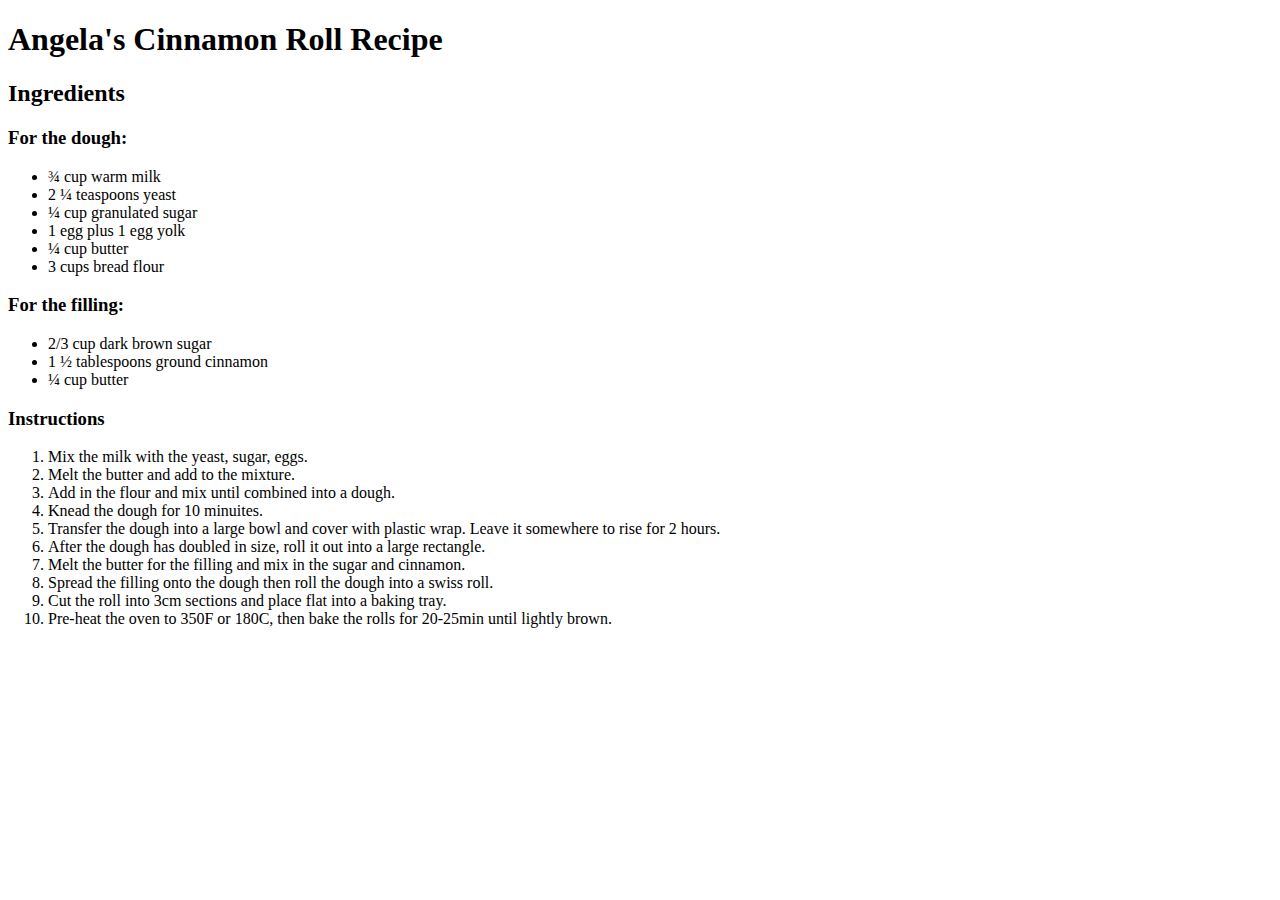
<file: 001 3.0-List-Elements/3.0 List Elements/index.html>
<!DOCTYPE html>
<html lang="en">
<head>
    <meta charset="UTF-8">
    <meta name="viewport" content="width=device-width, initial-scale=1.0">
    <title>Document</title>
</head>
<body>
    

<h1>
Angela's Cinnamon Roll Recipe
</h1>

<h2>
Ingredients
</h2>


<h3>For the dough:</h3>

<ul>
<li>¾ cup warm milk</li>
<li>2 ¼ teaspoons yeast </li>
<li>¼ cup granulated sugar </li>
<li>1 egg plus 1 egg yolk </li>
<li>¼ cup butter </li>
<li>3 cups bread flour </li>
</ul>

<h3>For the filling:</h3>
<ul>
<li>2/3 cup dark brown sugar </li>
<li>1 ½ tablespoons ground cinnamon</li>
<li>¼ cup butter</li>
</ul>

<h3>Instructions</h3>

<ol>
<li>Mix the milk with the yeast, sugar, eggs.</li>
<li>Melt the butter and add to the mixture.</li>
<li>Add in the flour and mix until combined into a dough.</li>
<li>Knead the dough for 10 minuites. </li>
<li>Transfer the dough into a large bowl and cover with plastic wrap. Leave it somewhere to rise for 2 hours.</li>
<li>After the dough has doubled in size, roll it out into a large rectangle. </li>
<li>Melt the butter for the filling and mix in the sugar and cinnamon.</li>
<li>Spread the filling onto the dough then roll the dough into a swiss roll. </li>
<li>Cut the roll into 3cm sections and place flat into a baking tray.</li>
<li>Pre-heat the oven to 350F or 180C, then bake the rolls for 20-25min until lightly brown.</li>
</ol>

</body>

</html>
</file>
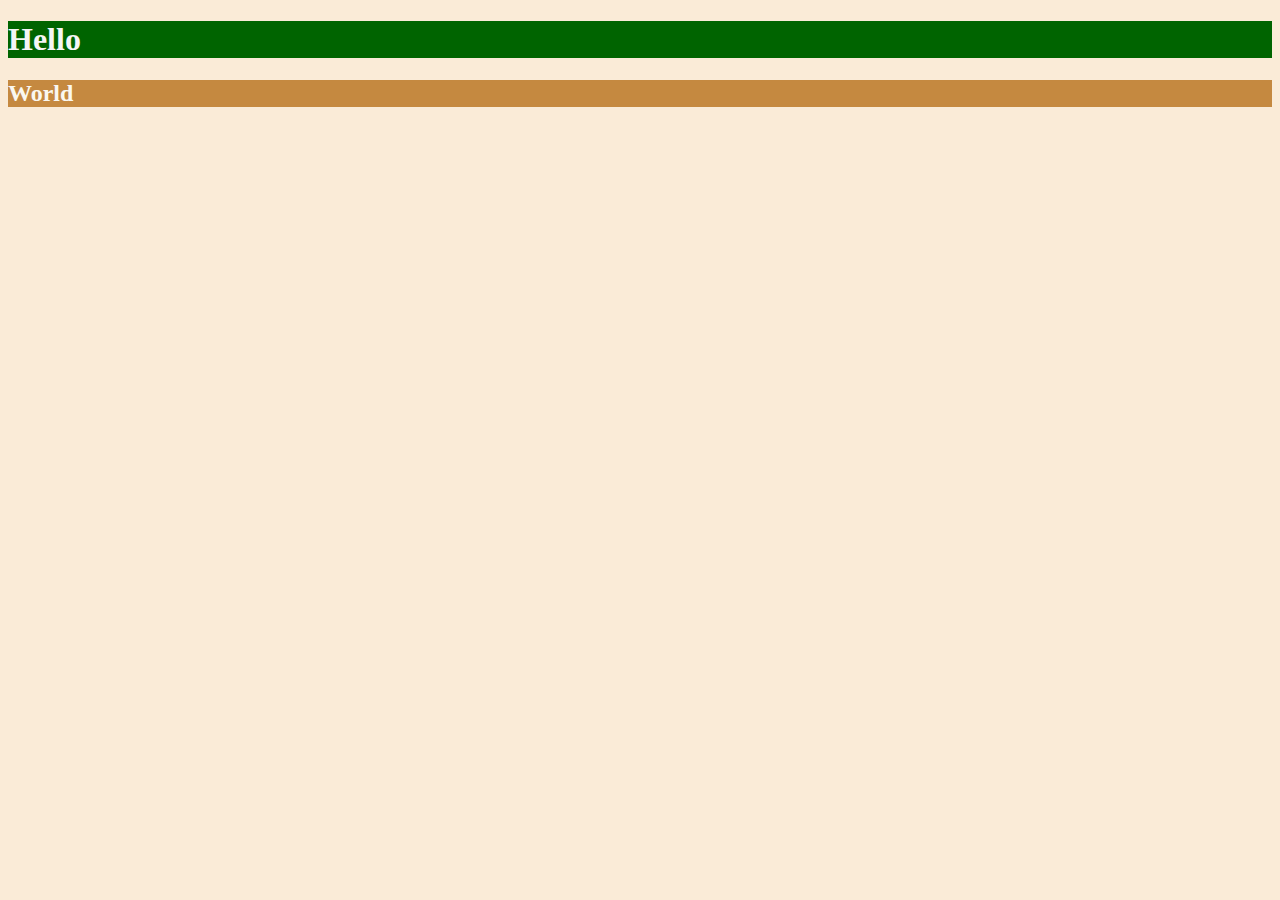
<file: 001 6.0-CSS-Colors/6.0 CSS Colors/index.html>
<!DOCTYPE html>
<html lang="en">

<head>
  <meta charset="UTF-8">
  <title>Colors</title>
  <style>
    html{
      background-color: antiquewhite;
    }
    h1{
      color: whitesmoke;
      background-color: darkgreen;
    }
    h2{
      color: #faf8f1;
      background-color: #c58940;
    }
    
  /* Write your CSS code here. */
    /* 1. Make the background of the webpage "antiquewhite"
    2. Make the h1 "whitesmoke"
    3. Make the background of the h1 "darkseagreen"
    4. Make the h2 #FAF8F1
    5. Make the background of the h2 "#C58940" */
  </style>
</head>

<body>
  <h1>Hello</h1>
  <h2>World</h2>
</body>

</html>
</file>
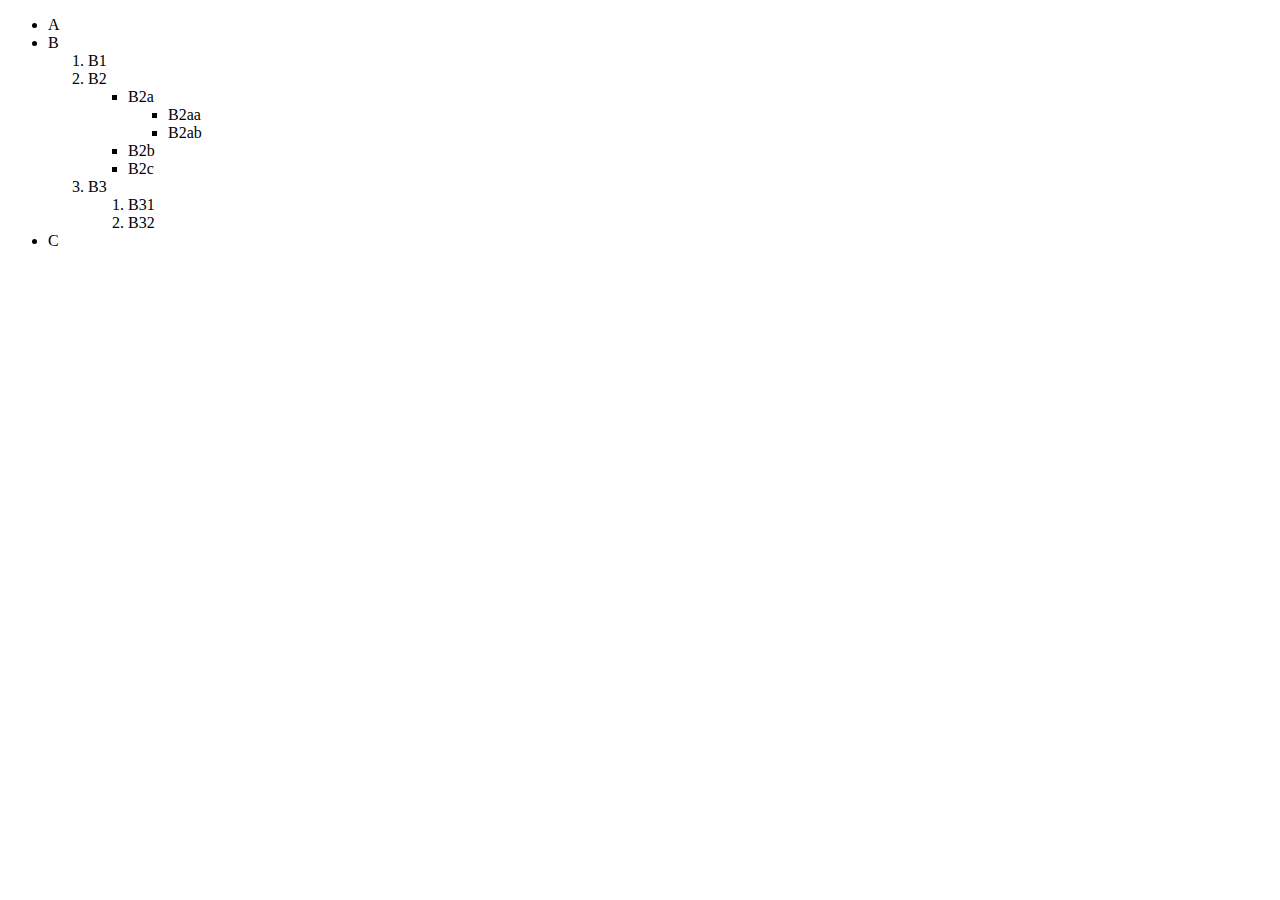
<file: 002 3.1-Nesting-and-Indentation/3.1 Nesting and Indentation/index.html>
<!DOCTYPE html>
<html lang="en">
<head>
    <meta charset="UTF-8">
    <meta name="viewport" content="width=device-width, initial-scale=1.0">
    <title>Document</title>
</head>
<body>

    <ul>
        <li>A</li>
        <li>
          B
          <ol>
            <li>B1</li>
            <li>B2
              <ul>
                <li>B2a
                  <ul>
                    <li>B2aa</li>
                    <li>B2ab</li>
                  </ul>
                </li>
                <li>B2b</li>
                <li>B2c</li>
              </ul>
            </li>
            <li>B3
              <ol>
                <li>B31</li>
                <li>B32</li>
              </ol>
            </li>
          </ol>
        </li>
        <li>C</li>
      </ul>
</body>
</html>
</file>
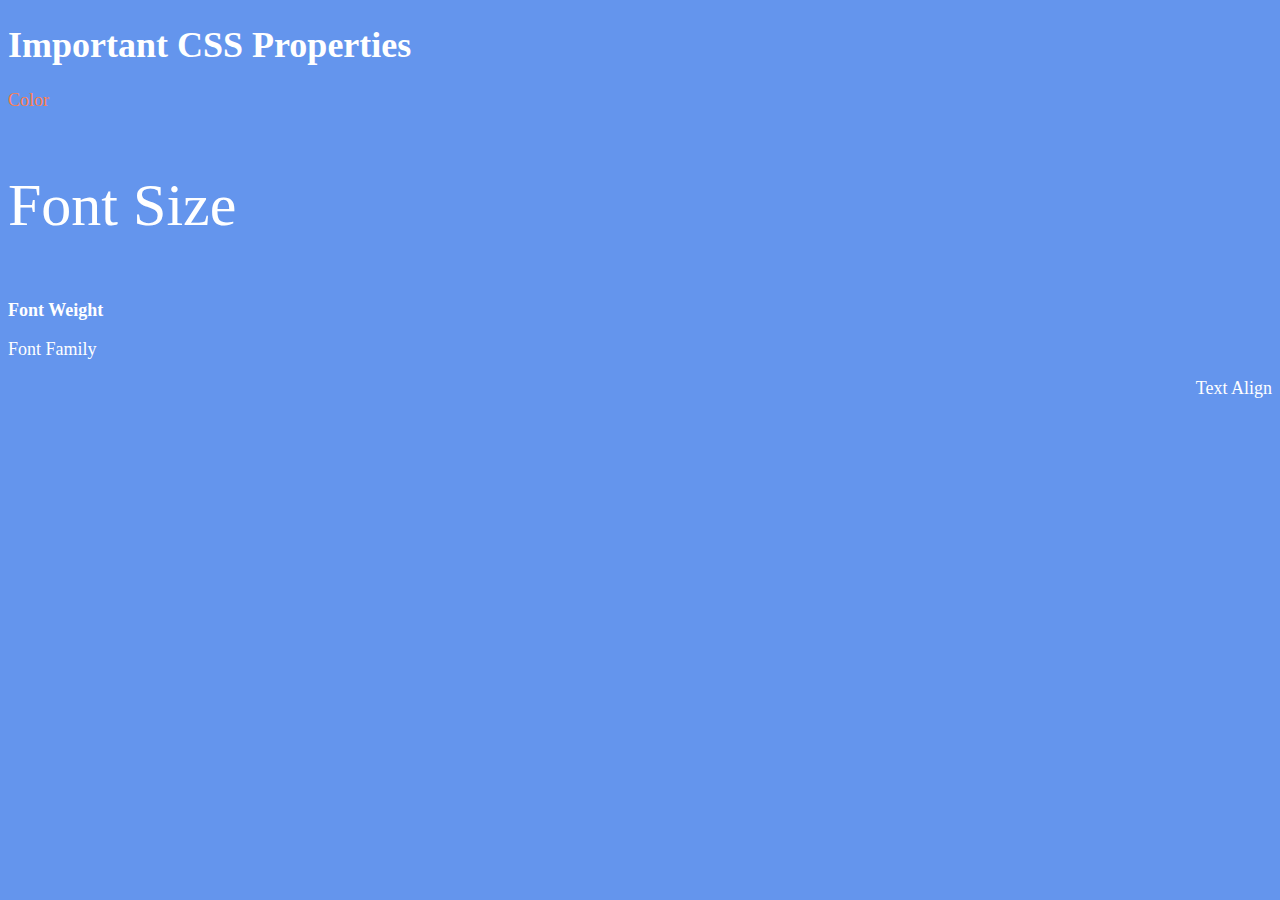
<file: 002 6.1-Font-Properties/6.1 Font Properties/index.html>
<!DOCTYPE html>
<html lang="en">

<head>
  <meta charset="UTF-8">
  <title>CSS Properties</title>
  <style>
    /* 6. Change the the root (html element) font size to 30px --> */
    html {
      font-size: 30px;
    }

    body {
      background-color: cornflowerblue;
      color: white;
      font-size: 18px;
    }

    /* 1. Change the color of <p>Color</p> to "coral" color. */
    #color {
      color: coral;
    }

    /* 2. Change the font size of <p>Font Size</p> to to 2X the size of the root (html) element. */
    #size {
      font-size: 2rem;
    }

    /* 3. Change the font weight of <p>Font Weight</p> to 900. */
    #weight {
      font-weight: 900;
    }

    /* 4. Change the font family of <p>Font Family</p> to the Google font Caveat with regular (400) font weight.
      Link: https://fonts.google.com/specimen/Caveat */
    #family {
      font-family: 'Caveat', cursive;
    }

    /* 5. Change the <p>Text Align</p> to right align. */
    #align {
      text-align: right;
    }
  </style>
  <link rel="preconnect" href="https://fonts.googleapis.com">
  <link rel="preconnect" href="https://fonts.gstatic.com" crossorigin>
 
</head>

<body>
  <h1>Important CSS Properties</h1>
  <p id="color">Color</p>
  <p id="size">Font Size</p>
  <p id="weight">Font Weight</p>
  <p id="family">Font Family</p>
  <p id="align">Text Align</p>
</body>

</html>
</file>
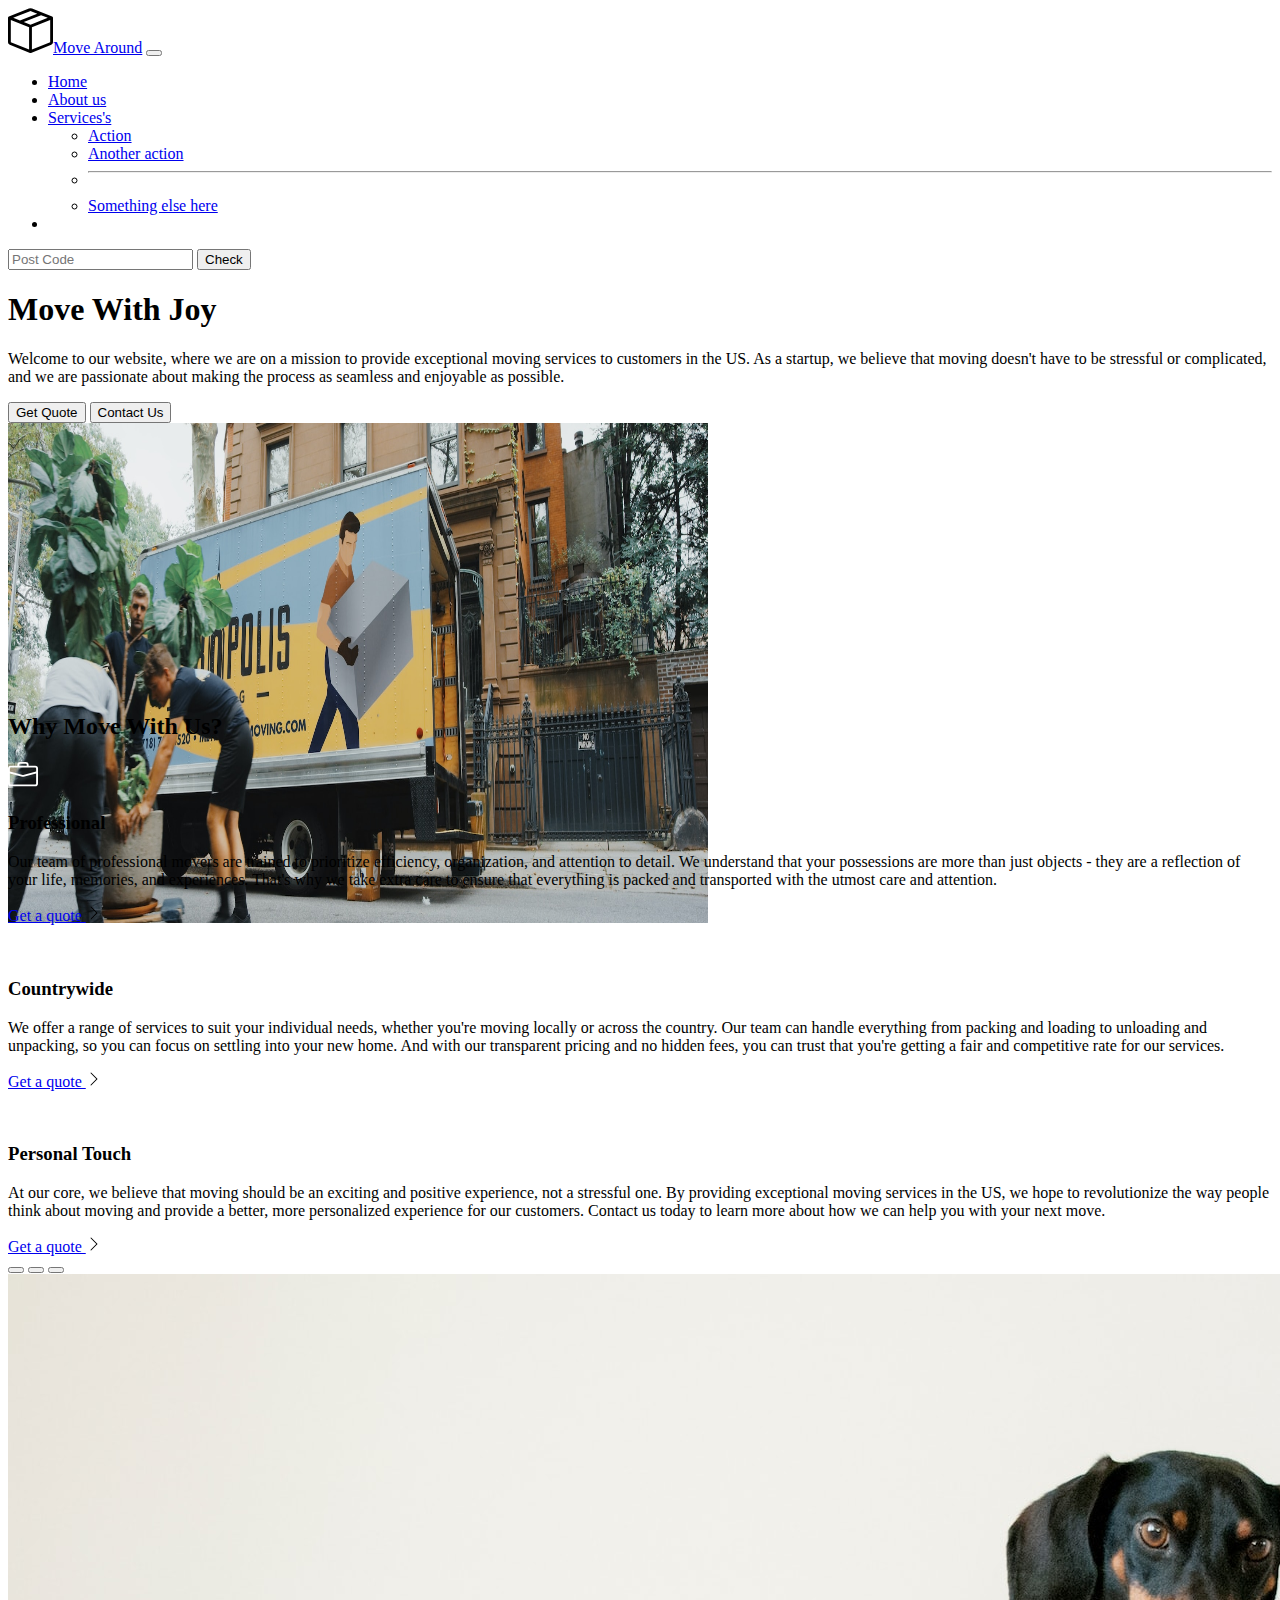
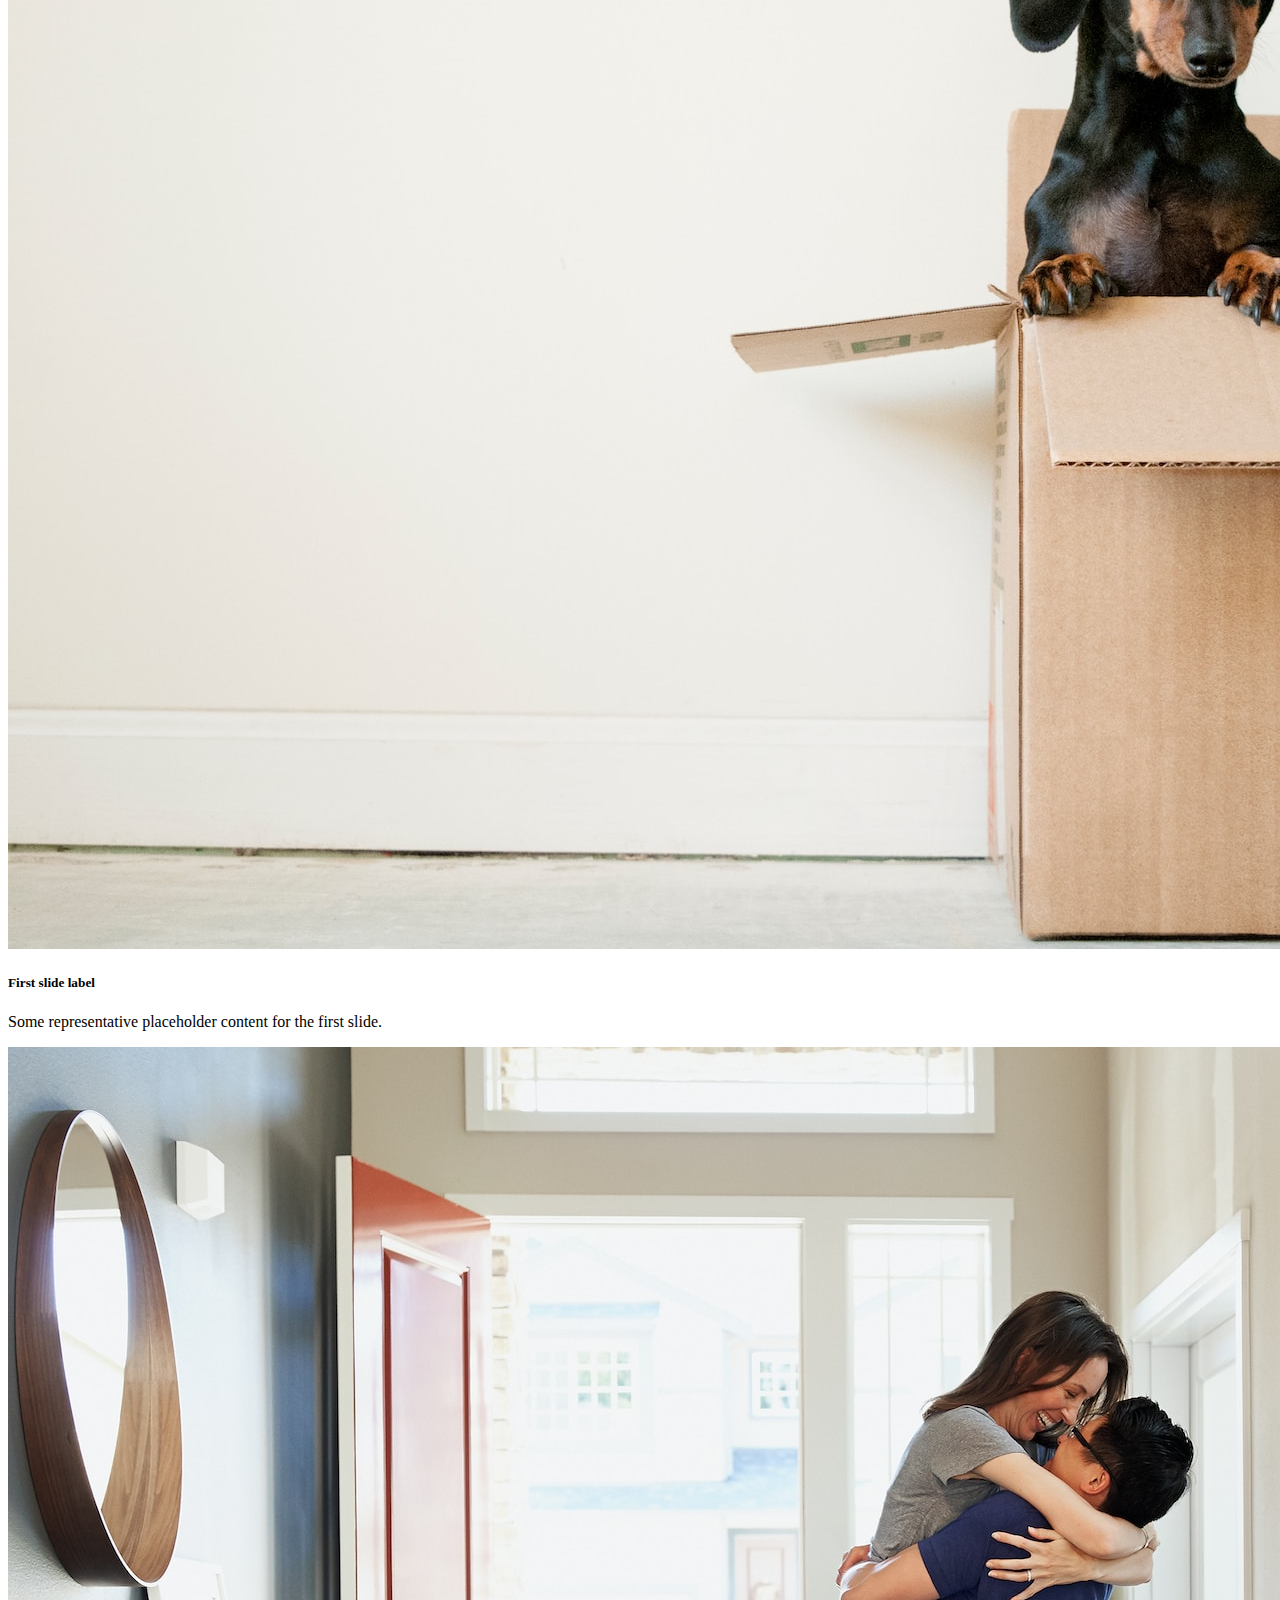
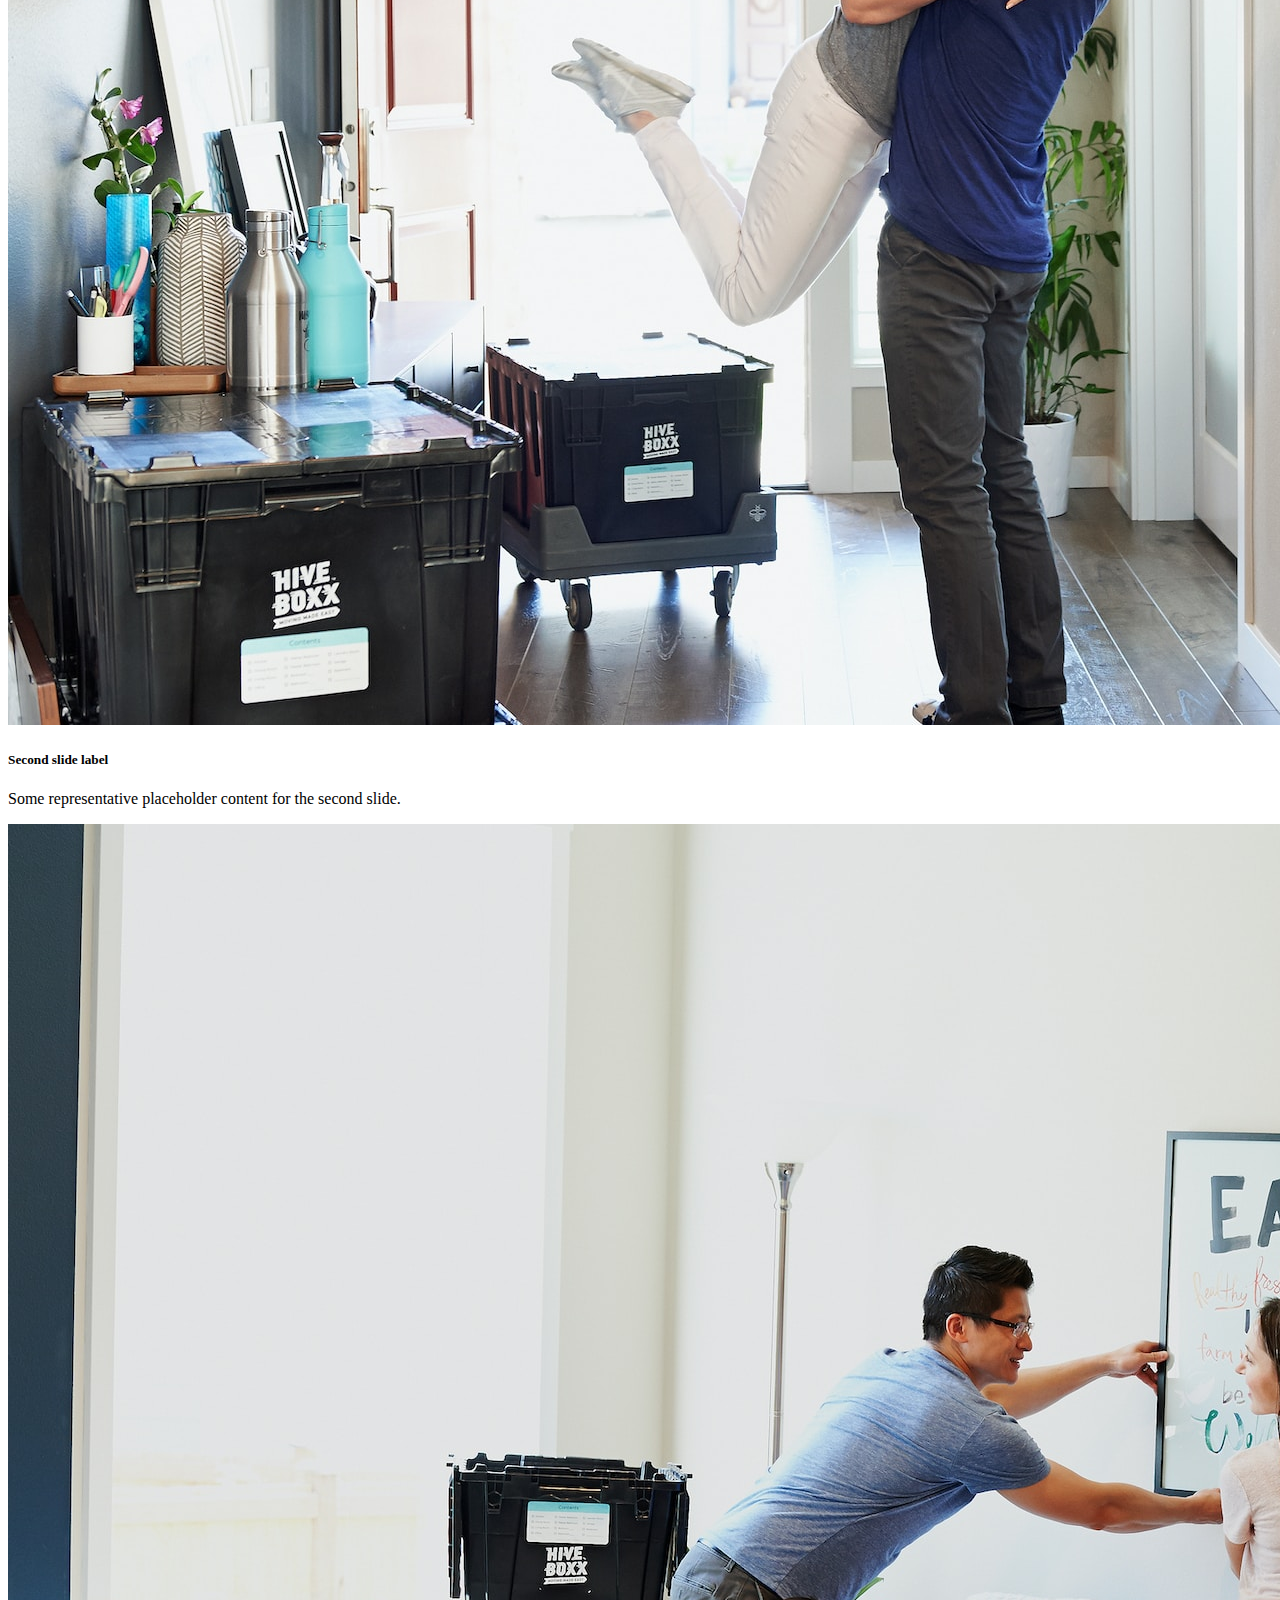
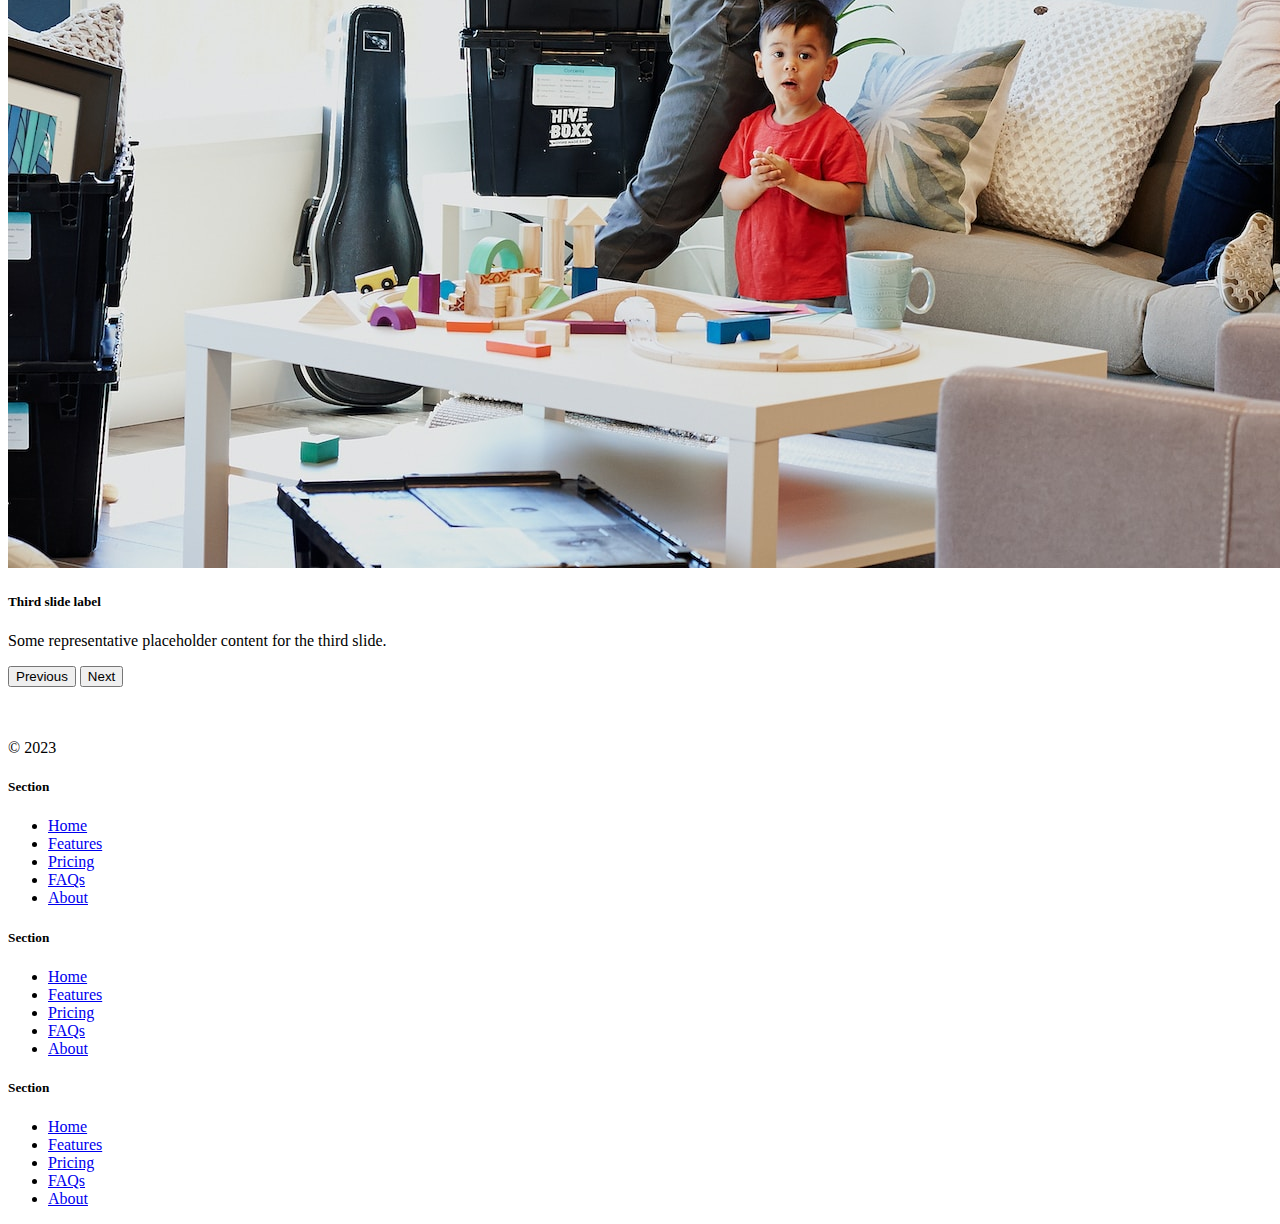
<file: 003 11.2-Bootstrap-Components/11.2 Bootstrap Components/index.html>
<!DOCTYPE html>
<html lang=""en" data-bs-theme="dark"">

<head>
  
  <meta charset="UTF-8">
  <meta name="viewport" content="width=device-width, initial-scale=1.0">
  <title>Bootstrap Components</title>
  <link href="https://cdn.jsdelivr.net/npm/bootstrap@5.3.0-alpha2/dist/css/bootstrap.min.css" rel="stylesheet"
    integrity="sha384-aFq/bzH65dt+w6FI2ooMVUpc+21e0SRygnTpmBvdBgSdnuTN7QbdgL+OapgHtvPp" crossorigin="anonymous">
  <style>

  </style>
</head>

<body>
  
  <nav class="navbar navbar-expand-lg bg-body-tertiary">
    <div class="container-fluid">
      <a class="navbar-brand" href="#"> <img src="./box-seam.svg " height="45px" alt="">Move Around</a>
      <button class="navbar-toggler" type="button" data-bs-toggle="collapse" data-bs-target="#navbarSupportedContent" aria-controls="navbarSupportedContent" aria-expanded="false" aria-label="Toggle navigation">
        <span class="navbar-toggler-icon"></span>
      </button>
      <div class="collapse navbar-collapse" id="navbarSupportedContent">
        <ul class="navbar-nav me-auto mb-2 mb-lg-0">
          <li class="nav-item">
            <a class="nav-link active" aria-current="page" href="#">Home</a>
          </li>
          <li class="nav-item">
            <a class="nav-link" href="#">About us</a>
          </li>
          <li class="nav-item dropdown">
            <a class="nav-link dropdown-toggle" href="#" role="button" data-bs-toggle="dropdown" aria-expanded="false">
              Services's
            </a>
            <ul class="dropdown-menu">
              <li><a class="dropdown-item" href="#">Action</a></li>
              <li><a class="dropdown-item" href="#">Another action</a></li>
              <li><hr class="dropdown-divider"></li>
              <li><a class="dropdown-item" href="#">Something else here</a></li>
            </ul>
          </li>
          <li class="nav-item">
            <a class="nav-link disabled" aria-disabled="true"></a>
          </li>
        </ul>
        <form class="d-flex" role="search">
          <input class="form-control me-2" type="search" placeholder="Post Code" aria-label="Search">
          <button class="btn btn-outline-success" type="submit">Check</button>
        </form>
      </div>
    </div>
  </nav>

   <div class="px-4 pt-5 my-5 text-center border-bottom">
    <h1 class="display-4 fw-bold text-body-emphasis">Move With Joy</h1>
    <div class="col-lg-6 mx-auto">
      <p class="lead mb-4">Welcome to our website, where we are on a mission to provide exceptional moving services to
        customers in the US. As a
        startup, we believe that moving doesn't have to be stressful or complicated, and we are passionate about making
        the
        process as seamless and enjoyable as possible.
      </p>
      <div class="d-grid gap-2 d-sm-flex justify-content-sm-center mb-5">
        <button type="button" class="btn btn-primary btn-lg px-4 me-sm-3">Get Quote</button>
        <button type="button" class="btn btn-outline-secondary btn-lg px-4">Contact Us</button>
      </div>
    </div>
    <div class="overflow-hidden" style="max-height: 30vh;">
      <div class="container px-5">
        <img src="./moving-van.jpg" class="img-fluid border rounded-3 shadow-lg mb-4" alt="Example image" width="700" height="500" loading="lazy">
      </div>
    </div>
  </div>

  <div class="container px-4 py-5" id="featured-3">
    <h2 class="pb-2 border-bottom">Why Move With Us?</h2>
    <div class="row g-4 py-5 row-cols-1 row-cols-lg-3">
      <div class="feature col">
        <div class="feature-icon d-inline-flex align-items-center justify-content-center text-bg-primary bg-gradient fs-2 mb-3">
          <img src="./briefcase.svg" alt="briefcase" height="30">
        </div>
        <h3 class="fs-2">Professional</h3>
        <p>Our team of professional movers are trained to prioritize efficiency, organization, and attention to detail.
          We
          understand that your possessions are more than just objects - they are a reflection of your life, memories,
          and
          experiences. That's why we take extra care to ensure that everything is packed and transported with the utmost
          care and
          attention.</p>
        <a href="#" class="icon-link">
          Get a quote
          <img src="./chevron-right.svg" alt="chevron-right">
        </a>
      </div>
      <div class="feature col">
        <div class="feature-icon d-inline-flex align-items-center justify-content-center text-bg-primary bg-gradient fs-2 mb-3">
          <img src="./bus-front.svg" alt="bus-front" height="30">
        </div>
        <h3 class="fs-2">Countrywide</h3>
        <p>We offer a range of services to suit your individual needs, whether you're moving locally or across the
          country. Our
          team can handle everything from packing and loading to unloading and unpacking, so you can focus on settling
          into your
          new home. And with our transparent pricing and no hidden fees, you can trust that you're getting a fair and
          competitive
          rate for our services.</p>
        <a href="#" class="icon-link">
          Get a quote
          <img src="./chevron-right.svg" alt="chevron-right">
        </a>
      </div>
      <div class="feature col">
        <div class="feature-icon d-inline-flex align-items-center justify-content-center text-bg-primary bg-gradient fs-2 mb-3">
          <img src="./chat-square-heart.svg" alt="chat-square-heart" height="30">
        </div>
        <h3 class="fs-2">Personal Touch</h3>
        <p>At our core, we believe that moving should be an exciting and positive experience, not a stressful one. By
          providing
          exceptional moving services in the US, we hope to revolutionize the way people think about moving and provide
          a better,
          more personalized experience for our customers. Contact us today to learn more about how we can help you with
          your next
          move.</p>
        <a href="#" class="icon-link">
          Get a quote
          <img src="./chevron-right.svg" alt="chevron-right">
        </a>
      </div>
    </div>
  </div>
  <div class="container">
  <div id="carouselExampleCaptions" class="carousel slide">
    <div class="carousel-indicators">
      <button type="button" data-bs-target="#carouselExampleCaptions" data-bs-slide-to="0" class="active" aria-current="true" aria-label="Slide 1"></button>
      <button type="button" data-bs-target="#carouselExampleCaptions" data-bs-slide-to="1" aria-label="Slide 2"></button>
      <button type="button" data-bs-target="#carouselExampleCaptions" data-bs-slide-to="2" aria-label="Slide 3"></button>
    </div>
    <div class="carousel-inner">
      <div class="carousel-item active">
        <img src="./dog.jpg" class="d-block w-100" alt="dog">
        <div class="carousel-caption d-none d-md-block">
          <h5>First slide label</h5>
          <p>Some representative placeholder content for the first slide.</p>
        </div>
      </div>
      <div class="carousel-item">
        <img src="./couple.jpg" class="d-block w-100" alt="couple">
        <div class="carousel-caption d-none d-md-block">
          <h5>Second slide label</h5>
          <p>Some representative placeholder content for the second slide.</p>
        </div>
      </div>
      <div class="carousel-item">
        <img src="./family.jpg" class="d-block w-100" alt="family">
        <div class="carousel-caption d-none d-md-block">
          <h5>Third slide label</h5>
          <p>Some representative placeholder content for the third slide.</p>
        </div>
      </div>
    </div>
    <button class="carousel-control-prev" type="button" data-bs-target="#carouselExampleCaptions" data-bs-slide="prev">
      <span class="carousel-control-prev-icon" aria-hidden="true"></span>
      <span class="visually-hidden">Previous</span>
    </button>
    <button class="carousel-control-next" type="button" data-bs-target="#carouselExampleCaptions" data-bs-slide="next">
      <span class="carousel-control-next-icon" aria-hidden="true"></span>
      <span class="visually-hidden">Next</span>
    </button>
  </div>
</div>
<div class="container">
  <footer class="row row-cols-1 row-cols-sm-2 row-cols-md-5 py-5 my-5 border-top">
    <div class="col mb-3">
      <a href="/" class="d-flex align-items-center mb-3 link-body-emphasis text-decoration-none">
        <svg class="bi me-2" width="40" height="32"><use xlink:href="#bootstrap"></use></svg>
      </a>
      <p class="text-body-secondary">© 2023</p>
    </div>

    <div class="col mb-3">

    </div>

    <div class="col mb-3">
      <h5>Section</h5>
      <ul class="nav flex-column">
        <li class="nav-item mb-2"><a href="#" class="nav-link p-0 text-body-secondary">Home</a></li>
        <li class="nav-item mb-2"><a href="#" class="nav-link p-0 text-body-secondary">Features</a></li>
        <li class="nav-item mb-2"><a href="#" class="nav-link p-0 text-body-secondary">Pricing</a></li>
        <li class="nav-item mb-2"><a href="#" class="nav-link p-0 text-body-secondary">FAQs</a></li>
        <li class="nav-item mb-2"><a href="#" class="nav-link p-0 text-body-secondary">About</a></li>
      </ul>
    </div>

    <div class="col mb-3">
      <h5>Section</h5>
      <ul class="nav flex-column">
        <li class="nav-item mb-2"><a href="#" class="nav-link p-0 text-body-secondary">Home</a></li>
        <li class="nav-item mb-2"><a href="#" class="nav-link p-0 text-body-secondary">Features</a></li>
        <li class="nav-item mb-2"><a href="#" class="nav-link p-0 text-body-secondary">Pricing</a></li>
        <li class="nav-item mb-2"><a href="#" class="nav-link p-0 text-body-secondary">FAQs</a></li>
        <li class="nav-item mb-2"><a href="#" class="nav-link p-0 text-body-secondary">About</a></li>
      </ul>
    </div>

    <div class="col mb-3">
      <h5>Section</h5>
      <ul class="nav flex-column">
        <li class="nav-item mb-2"><a href="#" class="nav-link p-0 text-body-secondary">Home</a></li>
        <li class="nav-item mb-2"><a href="#" class="nav-link p-0 text-body-secondary">Features</a></li>
        <li class="nav-item mb-2"><a href="#" class="nav-link p-0 text-body-secondary">Pricing</a></li>
        <li class="nav-item mb-2"><a href="#" class="nav-link p-0 text-body-secondary">FAQs</a></li>
        <li class="nav-item mb-2"><a href="#" class="nav-link p-0 text-body-secondary">About</a></li>
      </ul>
    </div>
  </footer>
</div>
  
</body>
<script src="https://cdn.jsdelivr.net/npm/bootstrap@5.3.1/dist/js/bootstrap.bundle.min.js" integrity="sha384-HwwvtgBNo3bZJJLYd8oVXjrBZt8cqVSpeBNS5n7C8IVInixGAoxmnlMuBnhbgrkm" crossorigin="anonymous"></script>

</html>
</file>
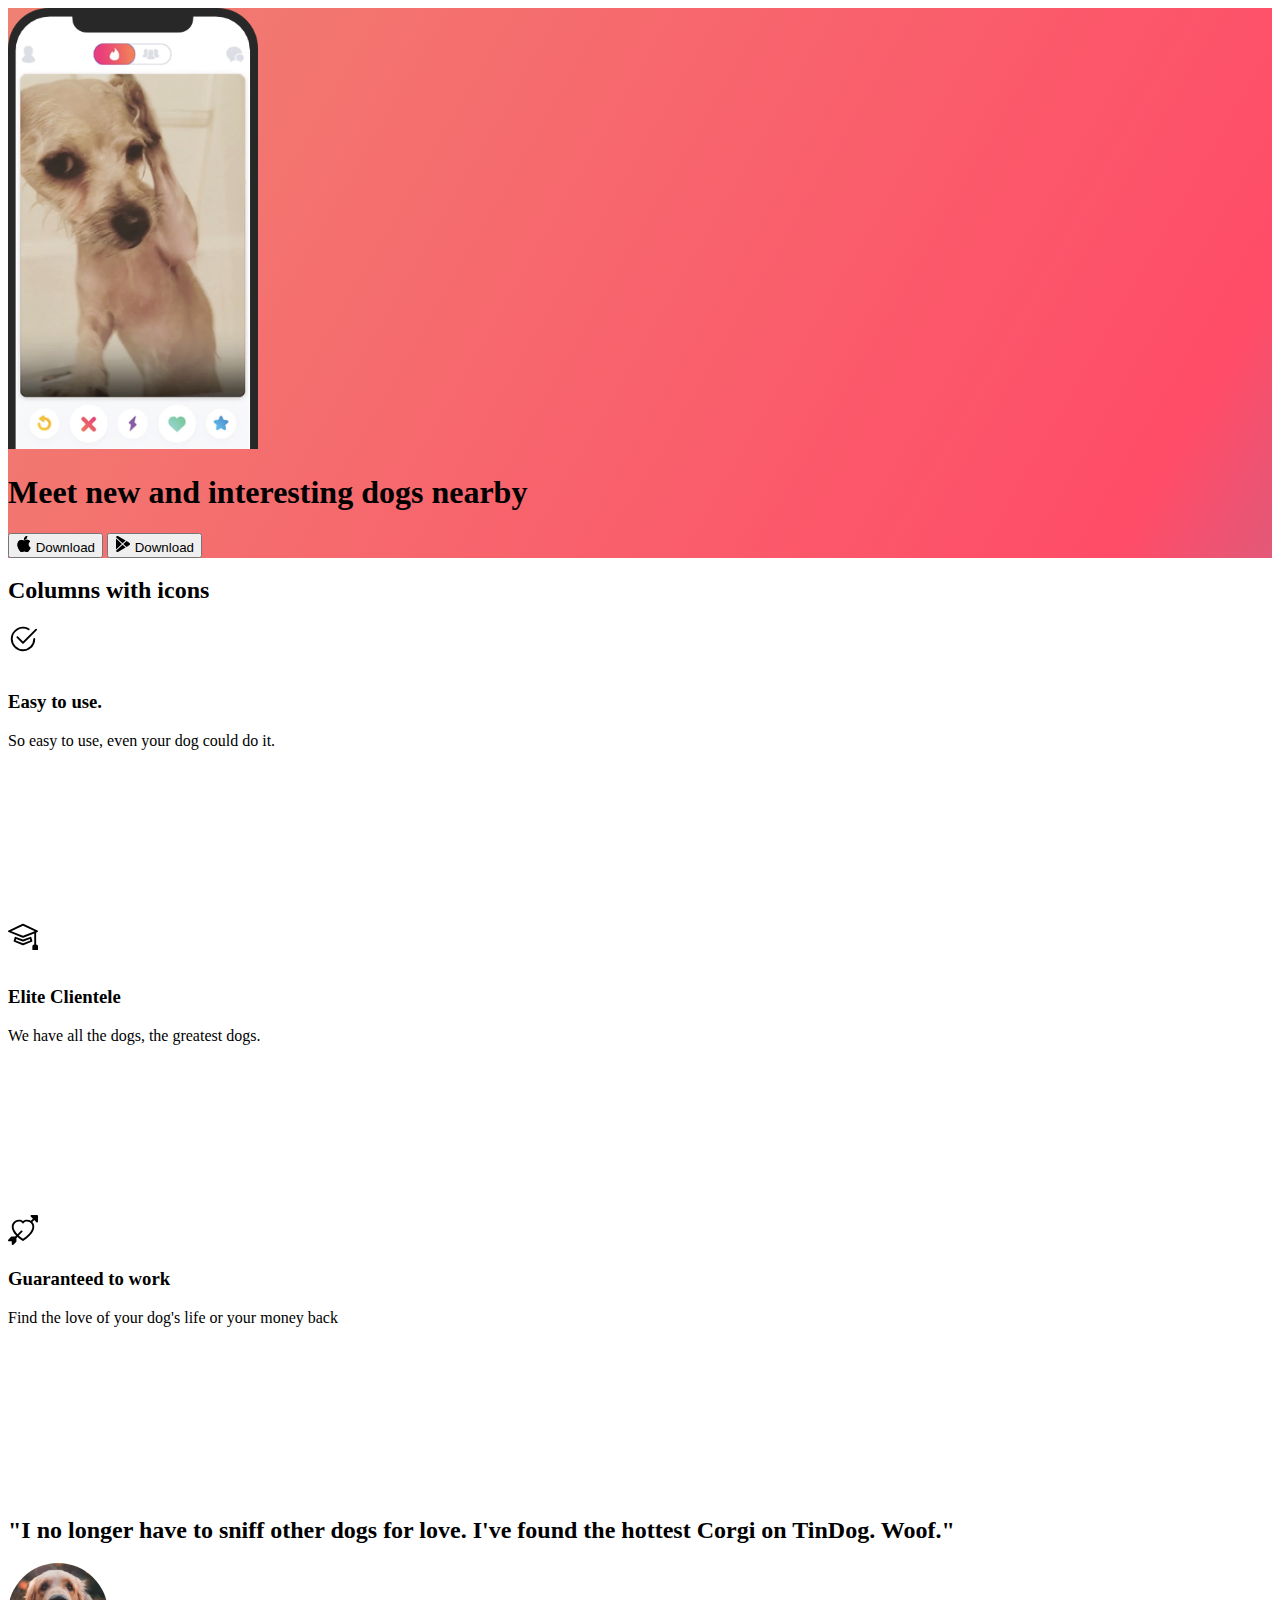
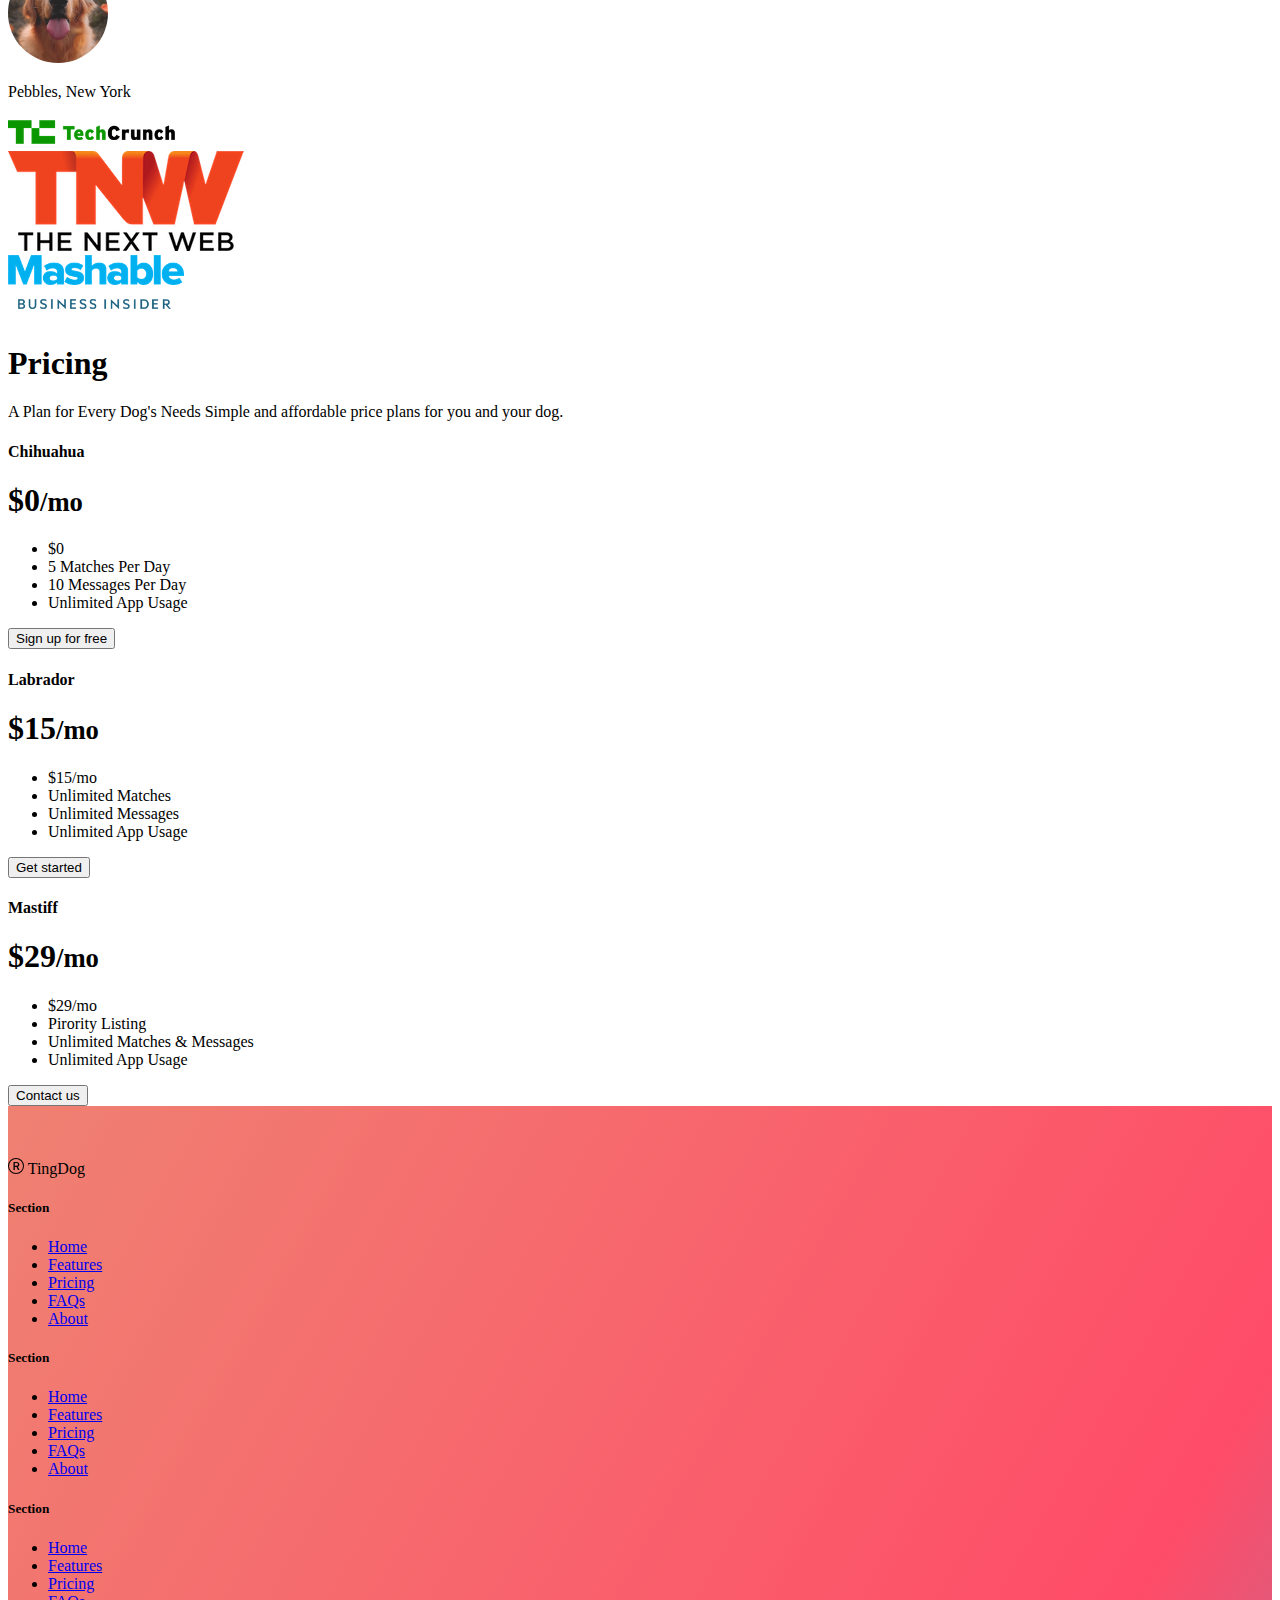
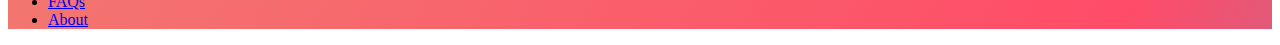
<file: 004 11.3-TinDog-Project/11.3 TinDog Project/index.html>
<!DOCTYPE html>
<html lang="en">

<head>
  <meta charset="UTF-8">
  <meta name="viewport" content="width=device-width, initial-scale=1.0">
  <title>TinDog</title>
  <link rel="stylesheet" href="./css/style.css">
  <link href="https://cdn.jsdelivr.net/npm/bootstrap@5.3.1/dist/css/bootstrap.min.css" rel="stylesheet" integrity="sha384-4bw+/aepP/YC94hEpVNVgiZdgIC5+VKNBQNGCHeKRQN+PtmoHDEXuppvnDJzQIu9" crossorigin="anonymous">
</head>

<body>

  <!-- Title -->
  <section id="title" class="gradient-background" >
    <div class="container col-xxl-8 px-4 pt-5 ">
      <div class="row flex-lg-row-reverse align-items-center g-5 pt-5">
        <div class="col-10 col-sm-8 col-lg-6">
          <img src="./images/iphone.png" class="d-block mx-lg-auto img-fluid" alt="Bootstrap Themes" width="250" loading="lazy">
        </div>
        <div class="col-lg-6">
          <h1 class="display-5 fw-bold text-body-emphasis lh-1 mb-3">Meet new and interesting dogs nearby</h1>
          <p class="lead"></p>
          <div class="d-grid gap-2 d-md-flex justify-content-md-start">
            <button type="button" class="btn btn-light btn-lg px-4 me-md-2"><svg xmlns="http://www.w3.org/2000/svg" width="16" height="16" fill="currentColor"
              class="bi bi-apple mb-1" viewBox="0 0 16 16">
<path
                d="M11.182.008C11.148-.03 9.923.023 8.857 1.18c-1.066 1.156-.902 2.482-.878 2.516.024.034 1.52.087 2.475-1.258.955-1.345.762-2.391.728-2.43Zm3.314 11.733c-.048-.096-2.325-1.234-2.113-3.422.212-2.189 1.675-2.789 1.698-2.854.023-.065-.597-.79-1.254-1.157a3.692 3.692 0 0 0-1.563-.434c-.108-.003-.483-.095-1.254.116-.508.139-1.653.589-1.968.607-.316.018-1.256-.522-2.267-.665-.647-.125-1.333.131-1.824.328-.49.196-1.422.754-2.074 2.237-.652 1.482-.311 3.83-.067 4.56.244.729.625 1.924 1.273 2.796.576.984 1.34 1.667 1.659 1.899.319.232 1.219.386 1.843.067.502-.308 1.408-.485 1.766-.472.357.013 1.061.154 1.782.539.571.197 1.111.115 1.652-.105.541-.221 1.324-1.059 2.238-2.758.347-.79.505-1.217.473-1.282Z" />
<path
                d="M11.182.008C11.148-.03 9.923.023 8.857 1.18c-1.066 1.156-.902 2.482-.878 2.516.024.034 1.52.087 2.475-1.258.955-1.345.762-2.391.728-2.43Zm3.314 11.733c-.048-.096-2.325-1.234-2.113-3.422.212-2.189 1.675-2.789 1.698-2.854.023-.065-.597-.79-1.254-1.157a3.692 3.692 0 0 0-1.563-.434c-.108-.003-.483-.095-1.254.116-.508.139-1.653.589-1.968.607-.316.018-1.256-.522-2.267-.665-.647-.125-1.333.131-1.824.328-.49.196-1.422.754-2.074 2.237-.652 1.482-.311 3.83-.067 4.56.244.729.625 1.924 1.273 2.796.576.984 1.34 1.667 1.659 1.899.319.232 1.219.386 1.843.067.502-.308 1.408-.485 1.766-.472.357.013 1.061.154 1.782.539.571.197 1.111.115 1.652-.105.541-.221 1.324-1.059 2.238-2.758.347-.79.505-1.217.473-1.282Z" />
</svg>
                Download</button>
            <button type="button" class="btn btn-outline-light btn-lg px-4"><svg xmlns="http://www.w3.org/2000/svg" width="16" height="16" fill="currentColor"
              class="bi bi-google-play mb-1" viewBox="0 0 16 16">
<path
                d="M14.222 9.374c1.037-.61 1.037-2.137 0-2.748L11.528 5.04 8.32 8l3.207 2.96 2.694-1.586Zm-3.595 2.116L7.583 8.68 1.03 14.73c.201 1.029 1.36 1.61 2.303 1.055l7.294-4.295ZM1 13.396V2.603L6.846 8 1 13.396ZM1.03 1.27l6.553 6.05 3.044-2.81L3.333.215C2.39-.341 1.231.24 1.03 1.27Z" />
</svg>
Download</button>
          </div>
        </div>
      </div>
    </div>

  </section>
  <!-- Features -->
  <section id="features">
    <div class="container mt-5">
    <div class="container px-4 py-5" id="featured-3">
      <h2 class="pb-2 border-bottom">Columns with icons</h2>
      <div class="row g-4 py-5 row-cols-1 row-cols-lg-3">
        <div class="feature col">
          <div class="feature-icon d-inline-flex align-items-center justify-content-center text-bg-primary bg-gradient fs-2 mb-3">
            <svg xmlns="http://www.w3.org/2000/svg" height="30" fill="currentColor" class="bi bi-check2-circle"
            viewBox="0 0 16 16">
<path
              d="M2.5 8a5.5 5.5 0 0 1 8.25-4.764.5.5 0 0 0 .5-.866A6.5 6.5 0 1 0 14.5 8a.5.5 0 0 0-1 0 5.5 5.5 0 1 1-11 0z" />
<path
              d="M15.354 3.354a.5.5 0 0 0-.708-.708L8 9.293 5.354 6.646a.5.5 0 1 0-.708.708l3 3a.5.5 0 0 0 .708 0l7-7z" />
</svg>
          </div> 
          <h3 class="fs-2 text-body-emphasis">Easy to use.</h3>
          <p>So easy to use, even your dog could do it.</p>
          <a href="#" class="icon-link">
         
            <svg class="bi"><use xlink:href="#chevron-right"></use></svg>
          </a>
        </div>
        <div class="feature col">
          <div class="feature-icon d-inline-flex align-items-center justify-content-center text-bg-primary bg-gradient fs-2 mb-3">
            <svg xmlns="http://www.w3.org/2000/svg" height="30" fill="currentColor" class="bi bi-mortarboard" viewBox="0 0 16 16">
              <path d="M8.211 2.047a.5.5 0 0 0-.422 0l-7.5 3.5a.5.5 0 0 0 .025.917l7.5 3a.5.5 0 0 0 .372 0L14 7.14V13a1 1 0 0 0-1 1v2h3v-2a1 1 0 0 0-1-1V6.739l.686-.275a.5.5 0 0 0 .025-.917l-7.5-3.5ZM8 8.46 1.758 5.965 8 3.052l6.242 2.913L8 8.46Z"/>
              <path d="M4.176 9.032a.5.5 0 0 0-.656.327l-.5 1.7a.5.5 0 0 0 .294.605l4.5 1.8a.5.5 0 0 0 .372 0l4.5-1.8a.5.5 0 0 0 .294-.605l-.5-1.7a.5.5 0 0 0-.656-.327L8 10.466 4.176 9.032Zm-.068 1.873.22-.748 3.496 1.311a.5.5 0 0 0 .352 0l3.496-1.311.22.748L8 12.46l-3.892-1.556Z"/>
              </svg>
          </div>
          <h3 class="fs-2 text-body-emphasis">Elite Clientele</h3>
          <p> We have all the dogs, the greatest dogs.</p>
          <a href="#" class="icon-link">
           
            <svg class="bi"><use xlink:href="#chevron-right"></use></svg>
          </a>
        </div>
        <div class="feature col">
          <div class=" d-inline-flex align-items-center justify-content-center text-bg-primary bg-gradient fs-2 mb-3">
            <svg xmlns="http://www.w3.org/2000/svg" height="30" fill="currentColor" class="bi bi-arrow-through-heart"
            viewBox="0 0 16 16">
<path fill-rule="evenodd"
              d="M2.854 15.854A.5.5 0 0 1 2 15.5V14H.5a.5.5 0 0 1-.354-.854l1.5-1.5A.5.5 0 0 1 2 11.5h1.793l.53-.53c-.771-.802-1.328-1.58-1.704-2.32-.798-1.575-.775-2.996-.213-4.092C3.426 2.565 6.18 1.809 8 3.233c1.25-.98 2.944-.928 4.212-.152L13.292 2 12.147.854A.5.5 0 0 1 12.5 0h3a.5.5 0 0 1 .5.5v3a.5.5 0 0 1-.854.354L14 2.707l-1.006 1.006c.236.248.44.531.6.845.562 1.096.585 2.517-.213 4.092-.793 1.563-2.395 3.288-5.105 5.08L8 13.912l-.276-.182a21.86 21.86 0 0 1-2.685-2.062l-.539.54V14a.5.5 0 0 1-.146.354l-1.5 1.5Zm2.893-4.894A20.419 20.419 0 0 0 8 12.71c2.456-1.666 3.827-3.207 4.489-4.512.679-1.34.607-2.42.215-3.185-.817-1.595-3.087-2.054-4.346-.761L8 4.62l-.358-.368c-1.259-1.293-3.53-.834-4.346.761-.392.766-.464 1.845.215 3.185.323.636.815 1.33 1.519 2.065l1.866-1.867a.5.5 0 1 1 .708.708L5.747 10.96Z" />
</svg>
          </div>
          <h3 class="fs-2 text-body-emphasis" class="feature-icon">Guaranteed to work </h3>
          <p>Find the love of your dog's life or your money back</p>
          <a href="#" class="icon-link">
            <svg class="bi"><use xlink:href="#chevron-right"></use></svg>
          </a>
        </div>
      </div>
    </div>
  </div>
  

  </section>
  <!-- Testimonial -->
  <section id="testimonial">
    <div class="my-5">
      <div class="p-5 text-center bg-body-tertiary">
        <div class="container py-5">
          <h2 class="text-body-emphasis">"I no longer have to sniff other dogs for love. I've found the hottest Corgi on TinDog. Woof."
            </h2>
            <img  class="dog-profile mt-5"src="./images/dog-img.jpg" alt="dog image">
          <p class="col-lg-8 mx-auto lead mt-2">
            Pebbles, New York 
          </p>
        </div>
        <div class="container">
          <div class="row">
            <div class="col-lg-3 col-sm-12" >
             <img src="./images/techcrunch.png" alt="techcrunch" height="30">
            </div>
            <div class="col-lg-3 col-sm-12" >
              <img src="./images/tnw.png" alt="tnw" heiht="30">
             </div>
             <div class="col-lg-3 col-sm-12" >
              <img src="./images/mashable.png" alt="mashable" height="30">
             </div>
             <div class="col-lg-3 col-sm-12" >
              <img src="./images/bizinsider.png" alt="bizinsider" height="30">
             </div>

          </div>
        </div>
        
      </div>
    </div>

   






  </section>
  <!-- Pricing -->
  <section id="pricing">
    <div class="container">
      <div class="pricing-header p-3 pb-md-4 mx-auto text-center">
        <h1 class="display-4 fw-normal text-body-emphasis">Pricing</h1>
        <p class="fs-5 text-body-secondary">A Plan for Every Dog's Needs
          Simple and affordable price plans for you and your dog.</p>
      </div>
      <div class="row row-cols-1 row-cols-md-3 mb-3 text-center">
        <div class="col">
          <div class="card mb-4 rounded-3 shadow-sm">
            <div class="card-header py-3">
              <h4 class="my-0 fw-normal"> Chihuahua</h4>
            </div>
            <div class="card-body">
              <h1 class="card-title pricing-card-title">$0<small class="text-body-secondary fw-light">/mo</small></h1>
              <ul class="list-unstyled mt-3 mb-4">
                <li> $0 </li>
                <li>5 Matches Per Day</li>
                <li>10 Messages Per Day</li>
                <li>Unlimited App Usage</li>
              </ul>
              <button type="button" class="w-100 btn btn-lg btn-outline-dark">Sign up for free</button>
            </div>
          </div>
        </div>
        <div class="col">
          <div class="card mb-4 rounded-3 shadow-sm">  
            
           
                     
            <div class="card-header py-3">
              <h4 class="my-0 fw-normal"> Labrador</h4>
            </div>
            <div class="card-body">
              <h1 class="card-title pricing-card-title">$15<small class="text-body-secondary fw-light">/mo</small></h1>
              <ul class="list-unstyled mt-3 mb-4">
                <li>$15/mo</li>
                <li> Unlimited Matches</li>
                <li> Unlimited Messages</li>
                <li> Unlimited App Usage</li>
              </ul>
              <button type="button" class="w-100 btn btn-lg btn-dark">Get started</button>
            </div>
          </div>
        </div>                                                               
      
   
        <div class="col">
          <div class="card mb-4 rounded-3 shadow-sm border-dark">
            <div class="card-header py-3 text-bg-light border-primay">
              <h4 class="my-0 fw-normal">Mastiff</h4>
            </div>
            <div class="card-body">
              <h1 class="card-title pricing-card-title">$29<small class="text-body-secondary fw-light">/mo</small></h1>
              <ul class="list-unstyled mt-3 mb-4">
                <li>  $29/mo</li>
                <li>   Pirority Listing</li>
                <li>Unlimited Matches & Messages</li>
                <li> Unlimited App Usage</li>
              </ul>
              <button type="button" class="w-100 btn btn-lg btn-dark">Contact us</button>
            </div>
          </div>
        </div>
      </div>
    </div>

  </section>
  <!-- Footer -->
  <section id="footer" class="gradient-background">
    <div class="container">
      <footer class="row row-cols-1 row-cols-sm-2 row-cols-md-5 py-5 my-5 border-top">
        <div class="col mb-3">
          <a href="/" class="d-flex align-items-center mb-3 link-body-emphasis text-decoration-none">
            <svg class="bi me-2" width="40" height="32"><use xlink:href="#bootstrap"></use></svg>
          </a>
          <p class="text-body-secondary"> <svg xmlns="http://www.w3.org/2000/svg" width="16" height="16" fill="currentColor" class="bi bi-r-circle" viewBox="0 0 16 16">
            <path d="M1 8a7 7 0 1 0 14 0A7 7 0 0 0 1 8Zm15 0A8 8 0 1 1 0 8a8 8 0 0 1 16 0ZM5.5 4.002h3.11c1.71 0 2.741.973 2.741 2.46 0 1.138-.667 1.94-1.495 2.24L11.5 12H9.98L8.52 8.924H6.836V12H5.5V4.002Zm1.335 1.09v2.777h1.549c.995 0 1.573-.463 1.573-1.36 0-.913-.596-1.417-1.537-1.417H6.835Z"/>
          </svg> TingDog</p>
        </div>
    
        <div class="col mb-3">
    
        </div>
    
        <div class="col mb-3">
          <h5>Section</h5>
          <ul class="nav flex-column">
            <li class="nav-item mb-2"><a href="#" class="nav-link p-0 text-body-secondary">Home</a></li>
            <li class="nav-item mb-2"><a href="#" class="nav-link p-0 text-body-secondary">Features</a></li>
            <li class="nav-item mb-2"><a href="#" class="nav-link p-0 text-body-secondary">Pricing</a></li>
            <li class="nav-item mb-2"><a href="#" class="nav-link p-0 text-body-secondary">FAQs</a></li>
            <li class="nav-item mb-2"><a href="#" class="nav-link p-0 text-body-secondary">About</a></li>
          </ul>
        </div>
    
        <div class="col mb-3">
          <h5>Section</h5>
          <ul class="nav flex-column">
            <li class="nav-item mb-2"><a href="#" class="nav-link p-0 text-body-secondary">Home</a></li>
            <li class="nav-item mb-2"><a href="#" class="nav-link p-0 text-body-secondary">Features</a></li>
            <li class="nav-item mb-2"><a href="#" class="nav-link p-0 text-body-secondary">Pricing</a></li>
            <li class="nav-item mb-2"><a href="#" class="nav-link p-0 text-body-secondary">FAQs</a></li>
            <li class="nav-item mb-2"><a href="#" class="nav-link p-0 text-body-secondary">About</a></li>
          </ul>
        </div>
    
        <div class="col mb-3">
          <h5>Section</h5>
          <ul class="nav flex-column">
            <li class="nav-item mb-2"><a href="#" class="nav-link p-0 text-body-secondary">Home</a></li>
            <li class="nav-item mb-2"><a href="#" class="nav-link p-0 text-body-secondary">Features</a></li>
            <li class="nav-item mb-2"><a href="#" class="nav-link p-0 text-body-secondary">Pricing</a></li>
            <li class="nav-item mb-2"><a href="#" class="nav-link p-0 text-body-secondary">FAQs</a></li>
            <li class="nav-item mb-2"><a href="#" class="nav-link p-0 text-body-secondary">About</a></li>
          </ul>
        </div>
      </footer>

    </div>

  </section>
  
</body>

</html>
</file>
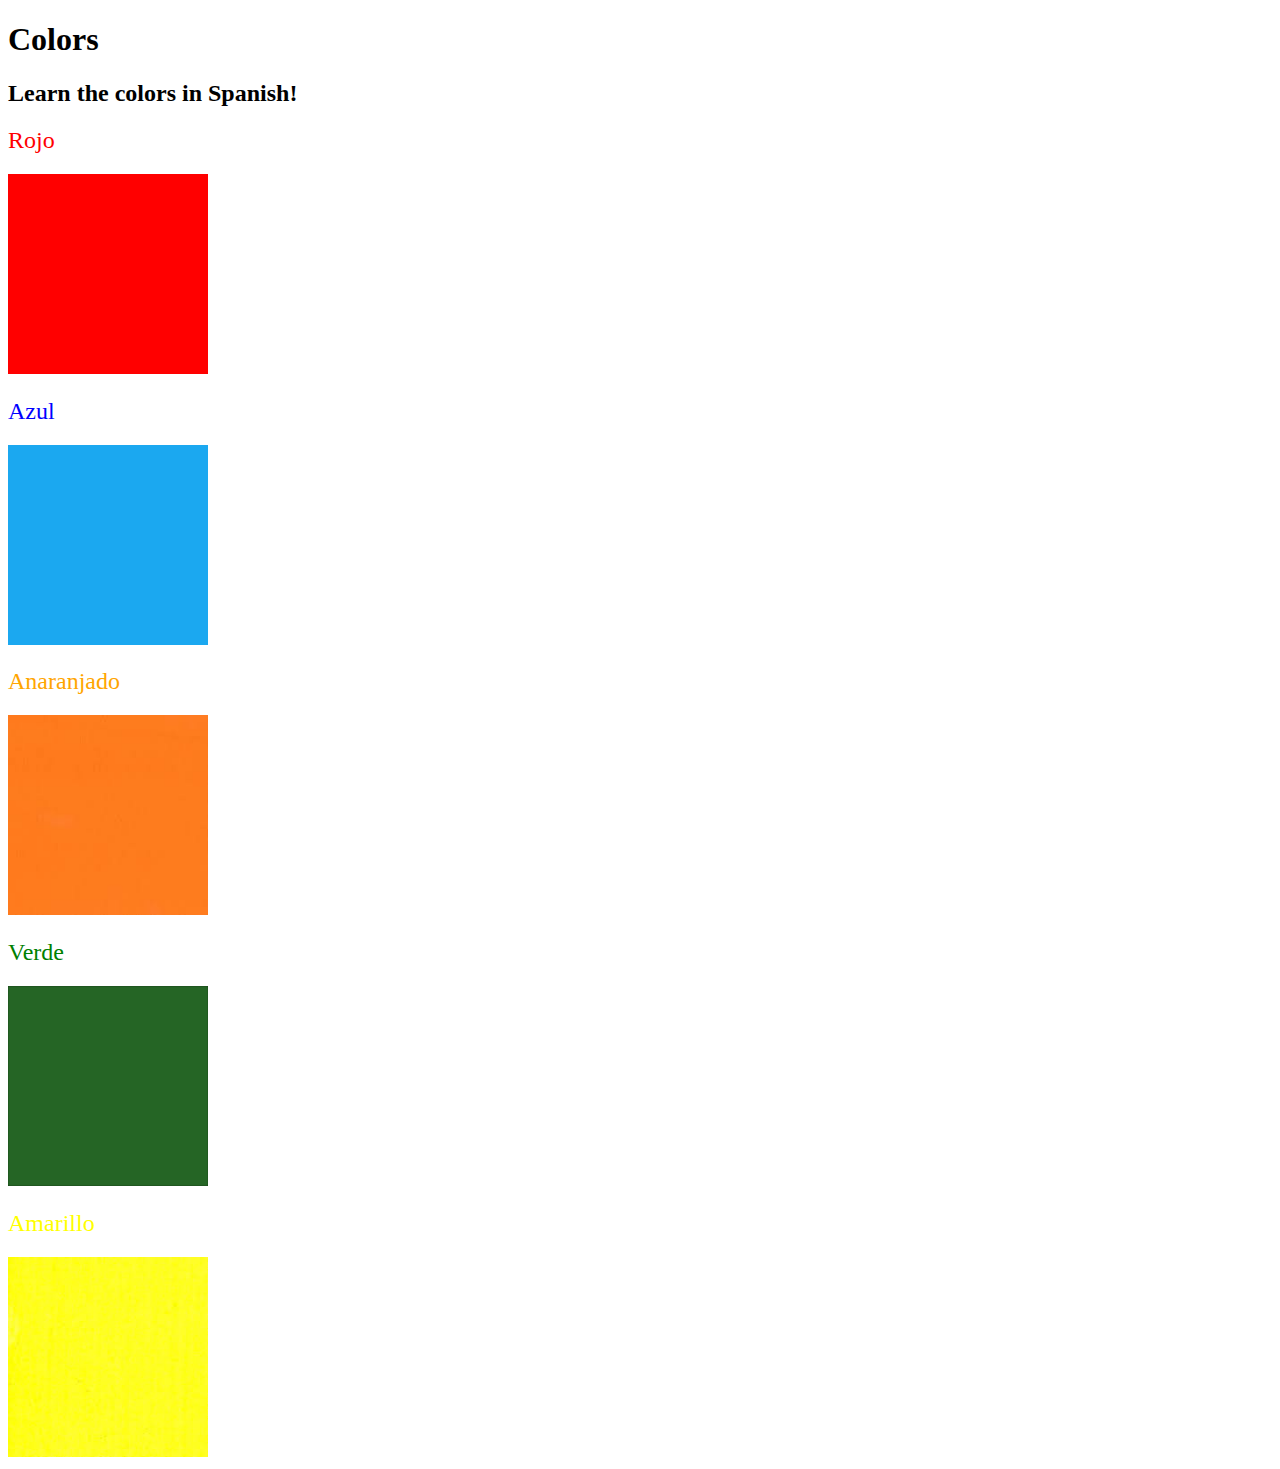
<file: 004 5.4-Color-Vocab-Project/5.4 Color Vocab Project/index.html>
<!DOCTYPE html>
<html lang="en">

<head>
  <meta charset="UTF-8">
  <title>Spanish Vocabulary</title>
  <link rel="stylesheet" href="./style.css" />
</head>

<body>
  <h1>Colors</h1>
  <h2>Learn the colors in Spanish!</h2>
  <h2 class="color-title" id="red">Rojo</h2>
  <img class="color" src="./assets/images/red.png" alt="red" />

  <h2 class="color-title" id="blue">Azul</h2>
  <img src="./assets/images/blue.png" alt="blue" />

  <h2 class="color-title" id="orange">Anaranjado</h2>
  <img src="./assets/images/orange.png" alt="orange" />

  <h2 class="color-title" id="green">Verde</h2>
  <img src="./assets/images/green.png" alt="green" />

  <h2 class="color-title" id="yellow">Amarillo</h2>
  <img src="./assets/images/yellow.png" alt="yellow" />
</body>

</html>

<!-- 
TODOs
IMPORTANT: You should not need to make ANY CHANGES to index.html
All code should be written in your CSS file.

1. Create a CSS file and incorporate it as an external stylesheet.
2. Use CSS to style each of the color titles to meaning. 
Hint: Use the id to help if you don't know the words in spanish.
3. Use CSS to change all the color titles to have "font-weight: normal;"
4. Use CSS (not HTML) to make all the images 200px heigh and 200px wide. 
Hint: 
https://developer.mozilla.org/en-US/docs/Web/CSS/height
https://developer.mozilla.org/en-US/docs/Web/CSS/width
-->
</file>
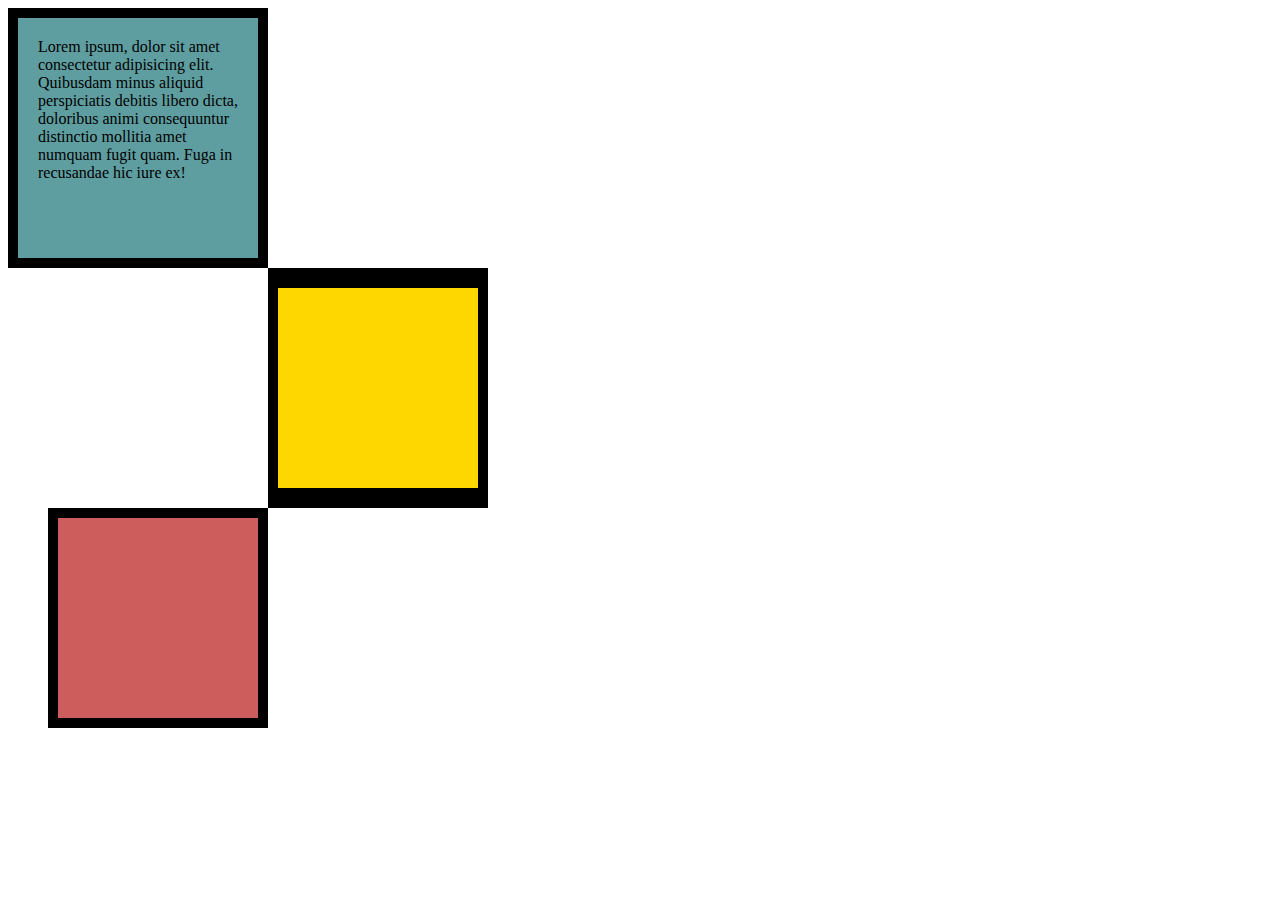
<file: 004 6.3-CSS-Box-Model/6.3 CSS Box Model/index.html>
<!DOCTYPE html>
<html lang="en">

<head>
  <meta charset="UTF-8">
  <title>CSS Box Model</title>
  <style>
    div {
      height: 200px;
      width: 200px;
    }

    p {
      margin: 0;
    }

    #first {
      background-color: cadetblue;
      padding: 20px;
      border: 10px solid black;
    }

    #second {
      background-color: gold;
      border: solid black;
      border-width: 20px 10px;
      margin-left: 260px;
    }

    #third {
      background-color: indianred;
      border: 10px solid black;
      margin-left: 40px;
    }
    /* Write your CSS code here */

  </style>
</head>

<body>
  <div id="first">
    Lorem ipsum, dolor sit amet consectetur adipisicing elit. Quibusdam minus aliquid perspiciatis debitis libero dicta, doloribus animi consequuntur distinctio mollitia amet numquam fugit quam. Fuga in recusandae hic iure ex!
    
  </div>

<div id="second">

</div>


<div id="third">
  
</div>
  <!-- TODOs:
1. Create 3 Boxes using the div element.
2. Set their sizes to 200px heigh by 200px wide.
3. Set different background colors for each of the boxes (I used cadetblue, gold and indianred).
4. Add a paragraph <p> element into the first div and add the following words:
    Lorem ipsum dolor sit amet, consectetur adipiscing elit. Aliquam at sapien porttitor urna elementum lacinia. In
    id magna pulvinar, ultricies lorem id, vehicula elit. Aliquam eu luctus nisl, vitae pellentesque magna. Phasellus
    dolor metus, laoreet ac convallis sit amet, efficitur sed dolor.
5. Set the 1st div to have 20px padding all around with a black 10px border.
6. Fix the style of the <p> element to remove all margins.
Hint: Use the CSS inspector in Chrome.
7. Set the 2nd div to have a 20px border on top and bottom and 10px border left and right. (See goal image)
8. Set the 3rd div to have a 10px border 
9. Set the margins for the divs so that each box corner touches the other. (See the goal image)
-->

</body>

</html>
</file>
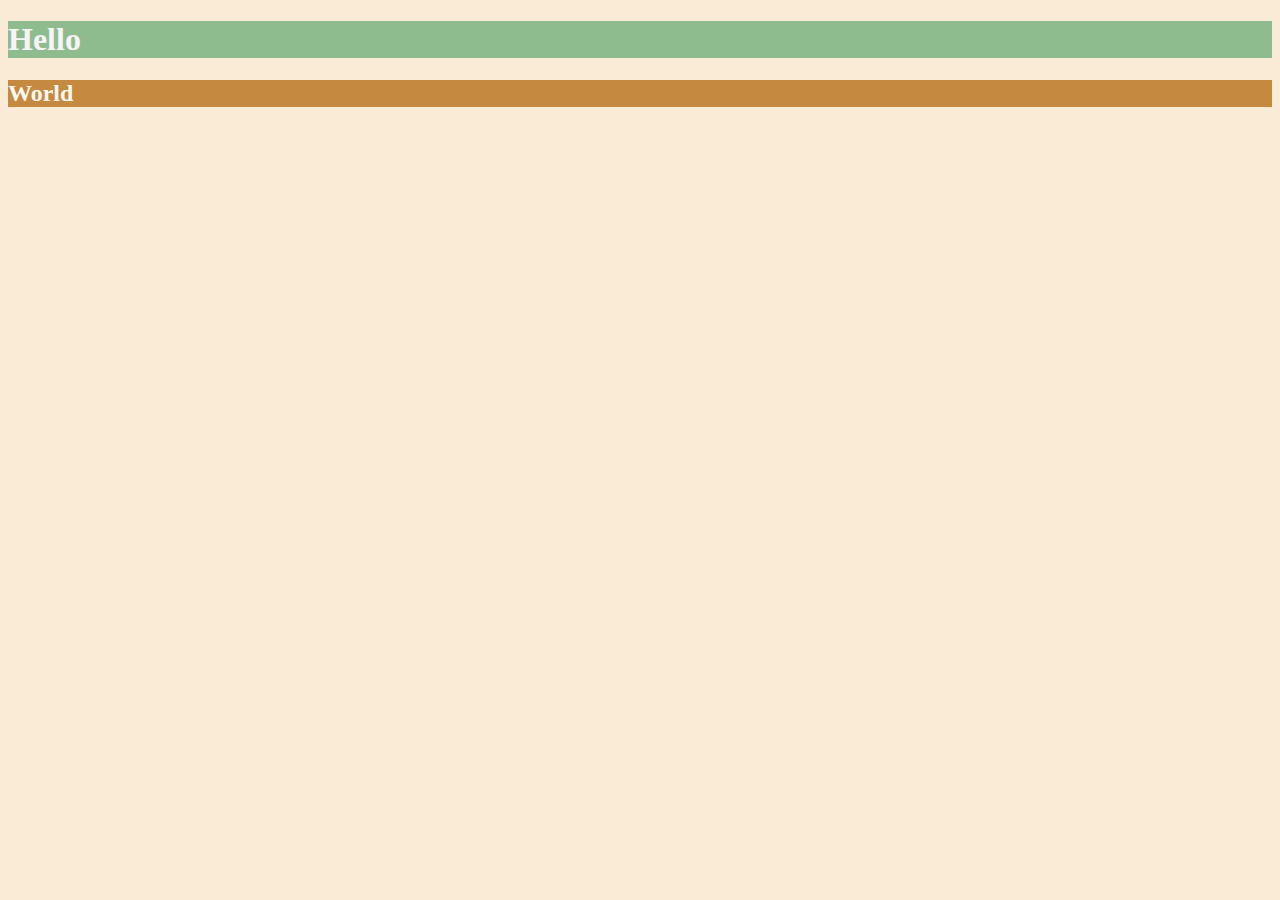
<file: 001 6.0-CSS-Colors/6.0 CSS Colors/solution.html>
<!DOCTYPE html>
<html lang="en">

<head>
  <meta charset="UTF-8">
  <title>Colors</title>
  <style>
    body {
      background-color: antiquewhite;
    }

    h1 {
      color: whitesmoke;
      background-color: darkseagreen;
    }

    h2 {
      color: #FAF8F1;
      background-color: #C58940;
    }
  </style>
</head>

<body>
  <h1>Hello</h1>
  <h2>World</h2>
</body>

</html>
</file>
<file: 004 11.3-TinDog-Project/11.3 TinDog Project/css/style.css>
.gradient-background {
  background: linear-gradient(300deg, #00bfff, #ff4c68, #ef8172);
  background-size: 180% 180%;
  animation: gradient-animation 18s ease infinite;
}

@keyframes gradient-animation {
  0% {
    background-position: 0% 50%;
  }
  50% {
    background-position: 100% 50%;
  }
  100% {
    background-position: 0% 50%;
  }
}

.feature-icon {
  width: 3rem;
  height: 3rem;
  border-radius: 0.75rem;
}

.profile-img {
  height: 100px;
  border-radius: 50%;
}
.dog-profile{
  height: 100px;
  border-radius: 50px;
}
</file>
<file: 004 5.4-Color-Vocab-Project/5.4 Color Vocab Project/style.css>
/* *{
    background-color: blueviolet;
} */
#red{
        color: red;
    }

    #blue{
        color: blue;
    }


    #orange{
        color: orange;
    }


    #green{
        color: green;
    }


    #yellow{
        color: yellow;
    }

    .color-title{
        font-weight: normal;
    }

    img{
        height: 200px;
        width: 200px;
    }
</file>
